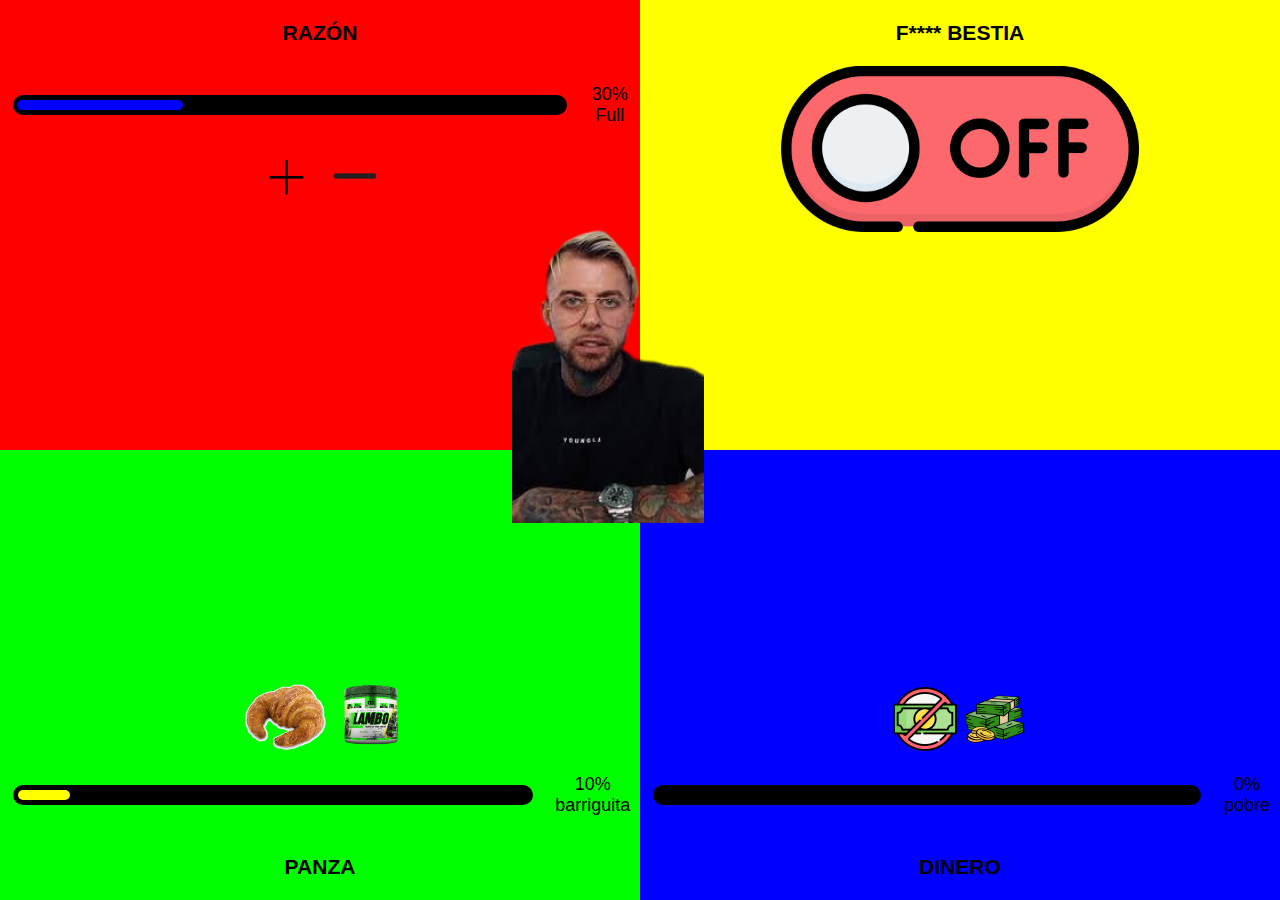
<file: index.html>
<!DOCTYPE html>
<html lang="en">
  <head>
    <meta charset="UTF-8" />
    <meta name="viewport" content="width=device-width, initial-scale=1.0" />
    <link rel="stylesheet" href="style.css" />
    <title>Llados Tamagochi</title>
  </head>

  <body>
    <div class="grid-container">

    <!-- GRID 1 (RAZÓN) -->
      <div class="grid-item1">
        <h3>RAZÓN</h3>
        <div class="contenedor-barra1">
            <div class="barra1">
                <div class="azul">.</div>
            </div>
            <p id="percen-razon" style="position: static;">30% Full</p>
        </div>
        <div class="btn-grid1">
          <a href="#"><img id="mas" src="img/mas.png" style = "width: 10%;"></a>
          <a href="#"><img id="menos" src="img/menos.png" style = "width: 10%;"></a>
        </div>
      </div>
      <!-- IMAGEN DE LLADOS CENTRAL -->
      <img src="img/llados-normal.jpg" class="llados" />

      <!-- GRID 2 (BESTIA) -->
      <div class="grid-item2">
        <h3>F**** BESTIA</h3>
        <div class="btn-grid2">
          <a href="#"><img id="bestia" src="img/off.png" style = "width: 70%;"></a>
        </div>
      </div>

      <!-- GRID 3 (PANZA) -->
      <div class="grid-item3">
        <h3>PANZA</h3>
        <div class="contenedor-barra3">
        <div class="barra3">
          <div class="amarillo">.</div>
        </div>
        <p id="percen-panza">10% barriguita</p>
        </div>
        <div class="btn-grid3">
          <a href="#"><img id="croissant" src="img/croissant.jpg" style = "width: 15%;"></a>
          <a href="#"><img id="prote" src="img/prote.png" style = "width: 10%;"></a>
        </div>
      </div>


      <div class="grid-item4">
        <h3>DINERO</h3>
        <div class="contenedor-barra4">
            <div class="barra4">
                <div class="rojo">.</div>
              </div>
              <p id="percen-pobre">0% pobre</p>
        </div>
        <div class="btn-grid4">
          <a href="#"><img id="no-dinero" src="img/no-dinero.png" style = "width: 10%;"></a>
          <a href="#"><img id="dinero" src="img/billetes.png" style = "width: 10%;"></a>
        </div>
        
      </div>
    </div>
    <script src="code.jquery.min.js"></script>
    <script src="script.js"></script>
  </body>
</html>
</file>
<file: style.css>
body {
    margin: 0;
    padding: 0;
    height: 100vh;
    display: flex;
    justify-content: center;
    align-items: center;
    text-align: center;
}
/*------- IMAGEN CENTRAL DE LLADOS ------*/
.llados{
    position: absolute; 
    width: 15%;
    top: 20%;
    left: 40%;
} 
/*------- CONTENEDOR PRINCIPAL ----------*/
.grid-container {
    display: grid;
    grid-template-columns: 1fr 1fr;
    grid-template-rows: 1fr 1fr;
    width: 100%;
    height: 100%;
    text-align: center;
}
/* ------------- GRID 1 ------------------*/
.grid-item1 {
    display: flex;
    align-items: center;
    flex-direction: column;
    background-color: rgb(255, 0, 0);
    color: #fff;
    font-size: large;
    font-family: Arial, Helvetica, sans-serif;
    color: black;
}  
.azul {
    background-color: blue;
    width: 30%;
    max-width: 97.5%;
    height: 50%;
    margin: 0.8%;
    border-radius: 25px;
    color: transparent;
    transition: width 0.5s, max-width 0.5s, height 0.5s, margin 0.5s, border-radius 0.5s;
}
/*------------GRID 2-------------*/
.grid-item2 {
    display: flex;
    align-items: center;
    flex-direction: column;
    background-color: yellow;
    color: #fff;
    font-size: large;
    font-family: Arial, Helvetica, sans-serif;
    color: black;
}  
.verde{
    background-color: green;
    width: 90%;
    max-width: 97.5%;
    height: 50%;
    margin: 0.8%;
    border-radius: 25px;
    color: transparent;
    transition: width 0.5s, max-width 0.5s, height 0.5s, margin 0.5s, border-radius 0.5s; 
}



/*----------- GRID 3 -----------*/
.grid-item3 {
    display: flex;
    align-items: center;
    flex-direction: column-reverse;
    background-color: rgb(0, 255, 0);
    color: #fff;
    font-size: large;
    font-family: Arial, Helvetica, sans-serif;
    color: black;
} 
.amarillo{
    background-color: yellow;
    width: 10%;
    max-width: 97.5%;
    height: 50%;
    margin: 1%;
    border-radius: 25px;
    color: transparent;
    transition: width 0.5s, max-width 0.5s, height 0.5s, margin 0.5s, border-radius 0.5s;
}

/*--------- GRID 4 ------------*/
.grid-item4 {
    display: flex;
    align-items: center;
    flex-direction: column-reverse;
    background-color: blue;
    color: #fff;
    font-size: large;
    font-family: Arial, Helvetica, sans-serif;
    color: black;
}
.rojo{
    background-color: red;
    width: 0%;
    max-width: 97.5%;
    height: 50%;
    margin: 1%;
    border-radius: 25px;
    color: transparent;
    transition: width 0.5s, max-width 0.5s, height 0.5s, margin 0.5s, border-radius 0.5s;
}

/*---------- CONTENEDORES BTN ------*/
.btn-grid1, .btn-grid2, .btn-grid3, .btn-grid4{
    justify-self: center;
}
/*----------- BARRAS NIVELES --------*/
.barra1, .barra2, .barra3, .barra4{
    align-self: center;
    width: 100%;
    height: 25%;
    background-color: black;
    margin: 2%;
    border-radius: 25px;
}
/*---------- CONTENEDORES BARRAS NIVELES ---------*/
.contenedor-barra1, .contenedor-barra2, .contenedor-barra3, .contenedor-barra4{
    display: flex;
    width: 100%;
}
</file>
